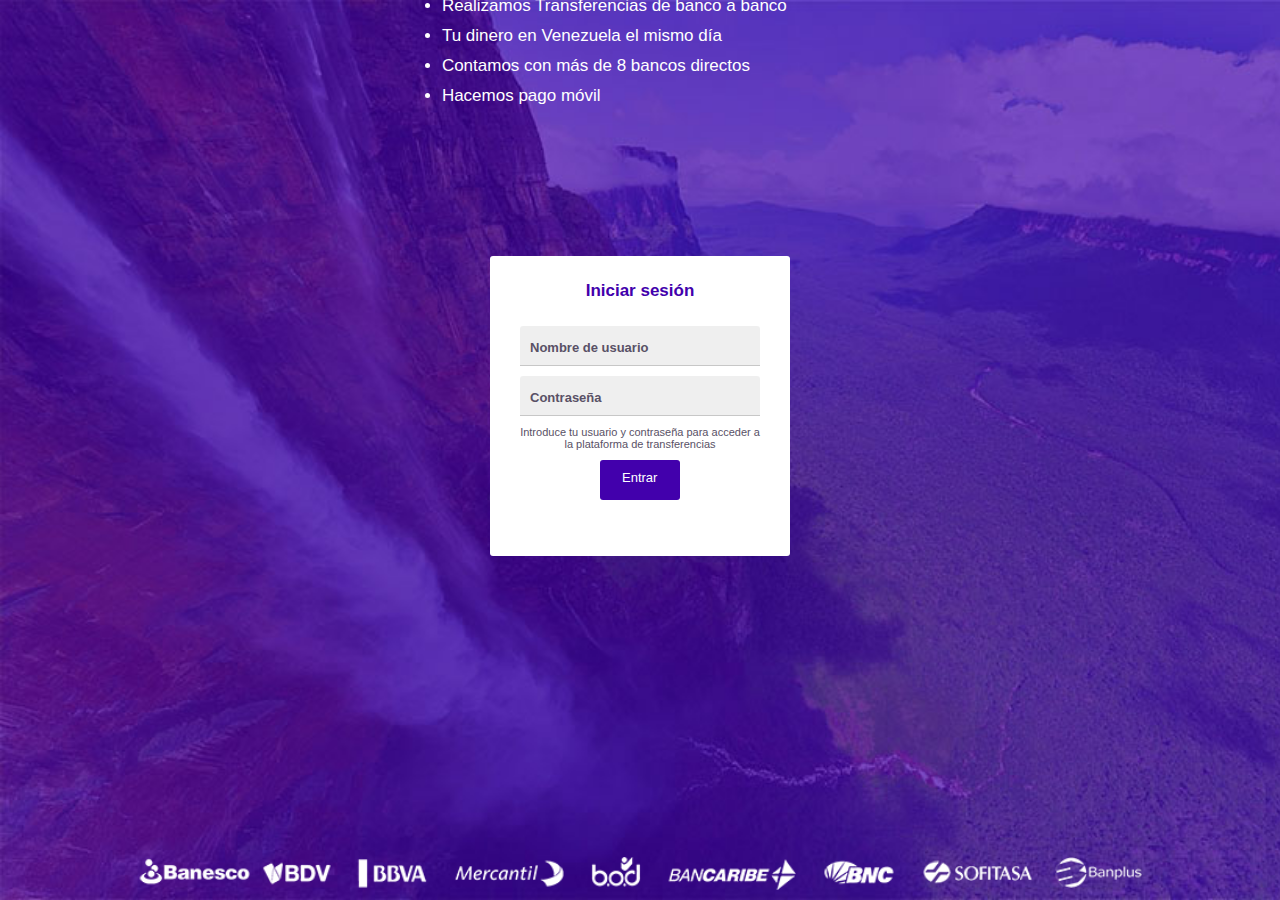
<file: index.html>
<!DOCTYPE html>
<html lang="es">
<head>
    <meta charset="UTF-8">
    <meta http-equiv="X-UA-Compatible" content="IE=edge">
    <meta name="viewport" content="width=device-width, initial-scale=1.0">
    
    <link rel="stylesheet" href="./css/1-Index-mobile.css">
    <link rel="stylesheet" href="./css/1-Index-destokp.css" media="screen and (min-width:900px)">
    
    
    <title>Login</title>
</head>
<body>
    <div class="arriba"></div>
<main>

   

<!-- Contenedor de la Izquierda -->
    <div class="izquierda">

        <figure class="logo1">
            <img class="logo-1" src="./img/logo-completo-white.png" alt="logo"/>
        </figure>

        <div class="info-desktop">
            <h1>Transferencias a Venezuela</h1>
            <ul>
                <li>Realizamos Transferencias de banco a banco</li>
                <li>Tu dinero en Venezuela el mismo día</li>
                <li>Contamos con más de 8 bancos directos</li>
                <li>Hacemos pago móvil</li>
            </ul>
        </div>

    </div>

        
<!-- Contenedor de la Derecha -->

    <div class="container-derecha">
       

        <form action="">
            <figure class="logo2">
                <img class="logo-2" src="./img/logo-dinerorapidovenezuela-20.png" alt="logo" width="200px">
            </figure>
            <span class="iniciar-sesion">Iniciar sesión</span>

            <div class="form">
                <input type="text" required>
                <label class="lbl-nombre">
                    <span class="text-nomb">Nombre de usuario</span>
                </label>
            </div>

            <div class="form contraseña">
                <input type="password" required>
                <label class="lbl-nombre">
                    <span class="text-nomb">Contraseña</span>
                </label>
            </div>

            <div class="container-button-login">
                <p class="introduce">Introduce tu usuario y contraseña para acceder a la plataforma de transferencias</p>
                <input type="submit" value="Ingresar" name="button" class="input-submit"/>   
            </div>

        </form>  
        <a class="boton-provisorio" href="./home.html">Entrar</a>
            

    </div>
    <div class="horario1" >
        <p class="horario">horario de actividad <br> Lunes a Sábado de 9:00 am a 7:00 pm</p>
   </div>


</main>

<footer>
    <img class="imagen-bancos" src="./img/footer-login22.png" alt="" />
</footer>


</body>
</html>
</file>
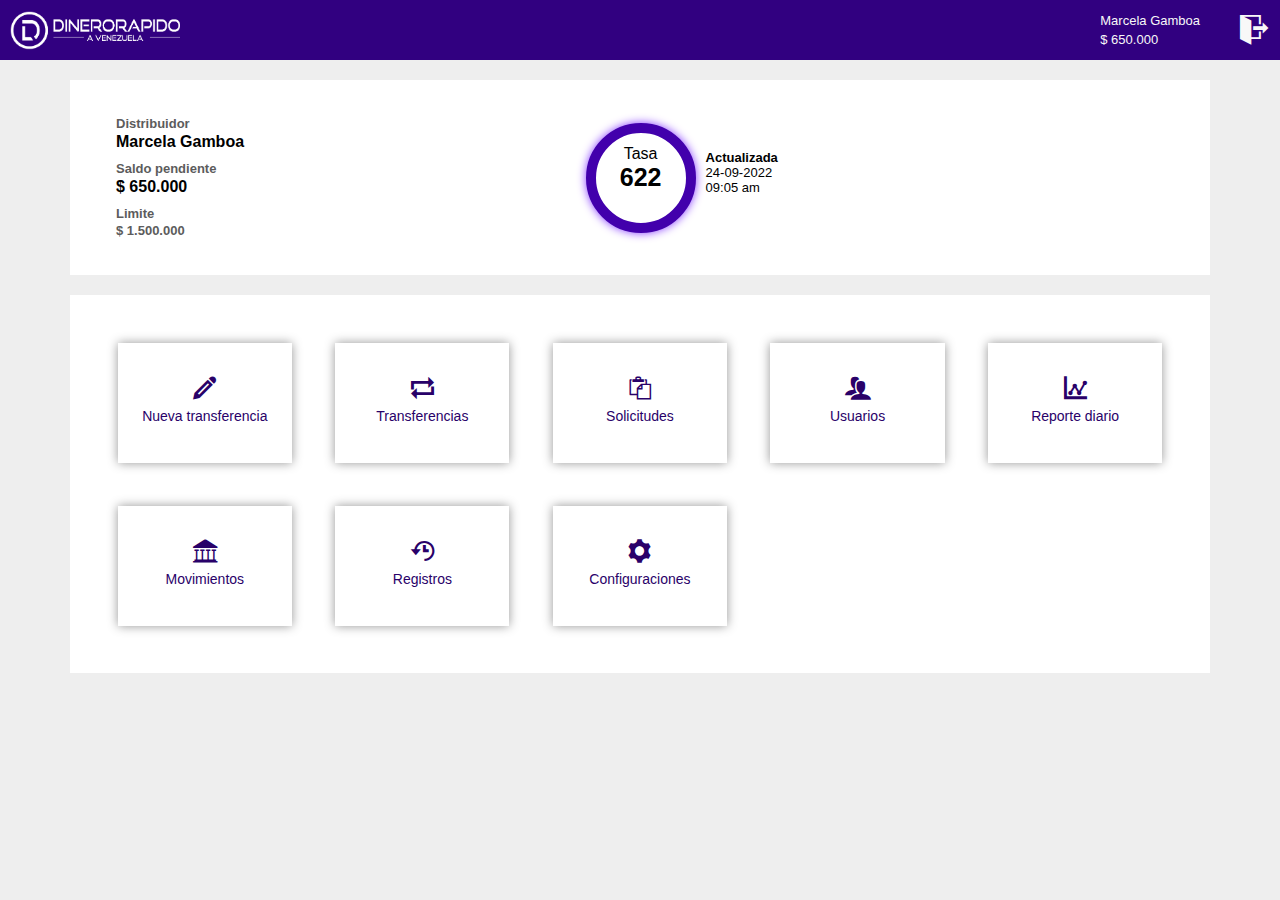
<file: home.html>
<!DOCTYPE html>
<html lang="es">
<head>
    <meta charset="UTF-8">
    <meta http-equiv="X-UA-Compatible" content="IE=edge">
    <meta name="viewport" content="width=device-width, initial-scale=1.0">
    <link rel="stylesheet" href="./css/2-home.css">
    <link rel="stylesheet" href="fonts/style.css">
    
    <title>Transferencias</title>
</head>
<body>
    <header class="header">
        <img class="icon-menu-mobile" src="img/icono-menu-mobile.png" alt="">
        <img class="logo2"  src="./img/logo-dinerorapidovenezuela-21.png" alt="logo">
        <img class="logo"  src="./img/logo-completo-white.png" alt="logo">
        <div class="header-left">
            <div class="usuario">
                <p>Marcela Gamboa</p>
                <p>$ 650.000</p>
            </div>
            <a class="icon-exit" href="./index.html"></a>
        </div>
    </header>

    <nav class="nav-container">
        <ul>
            <!-- <li>
                <a class="icon-home item-nav" href=""><span class="item-nav">Home</span></a>
            </li> -->
            <li>
                <a class="icon-pencil item-nav" href="./index.html"><span class="item-nav">Nueva transferencia<span></a>
            </li>
            <li>
                <a class="icon-loop item-nav" href="./transferencias.html"><span class="item-nav">Transferencias<span></a>
            </li>
            <li>
                <a class="icon-paste item-nav" href=""><span class="item-nav">Solicitudes<span></a>
            </li>
            <li>
                <a class="icon-users item-nav" href=""><span class="item-nav">Usuarios<span></a>
            </li>
            <li>
                <a class="icon-stats-dots item-nav" href=""><span class="item-nav">Reporte diario<span></a>
            </li>
            <li>
                <a class="icon-library item-nav" href=""><span class="item-nav">Movimientos<span></a>
            </li>
            <li>
                <a class="icon-history item-nav" href=""><span class="item-nav">Registros<span></a>
            </li>
            <li>
                <a class="icon-cog item-nav" href=""><span class="item-nav">Configuraciones<span></a>
            </li>
        </ul>
    </nav>

    <section>
        <div class="info-home">
            <div>
                <p>Distribuidor</p>
                <p>Marcela Gamboa</p>
                <p>Saldo pendiente</p>
                <p>$ 650.000</p>
                <p>Limite</p>
                <p>$ 1.500.000</p>
            </div>

            <div id="info-tasa">
                <div>
                    <p class="tasa-letra">Tasa</p>
                    <p class="tasa">622</p>
                </div>
                <div class="actualizada">
                    <p>Actualizada</p>
                    <p>24-09-2022</p>
                    <p>09:05 am</p>
                </div>
            </div>
        </div>

        <div class="paneles">
          
            <div>
                <a href="index.html" class="Nueva-transferencia icon-pencil "><br><span> Nueva transferencia</span></a>
        
            </div>
            <div>
                <a href="./transferencias.html" class="icon-loop Transferencias"><br><span>Transferencias</span></a>
            </div>
            <div>
                <a href="index.html" class="icon-paste Solicitudes"><br><span>Solicitudes</span></a>
            </div>
            <div>
                <a href="index.html" class="icon-users Usuarios"><br><span>Usuarios</span></a>
            </div>
            <div>
                <a href="index.html" class="icon-stats-dots Reporte-diario"><br><span>Reporte diario</span></a>
            </div>
            <div>
                <a href="index.html" class="icon-library Movimientos"><br><span>Movimientos</span></a>
            </div>
            <div>
                <a href="index.html" class="icon-history Registros"><br><span>Registros</span></a>
            </div>
            <div>
                <a href="index.html" class="icon-cog Configuraciones"><br><span>Configuraciones</span></a>
            </div>
        </div>
    </section>





    <div class="black-screen"></div>
    <script src="./script/script.js"></script>
</body>
</html>
</file>
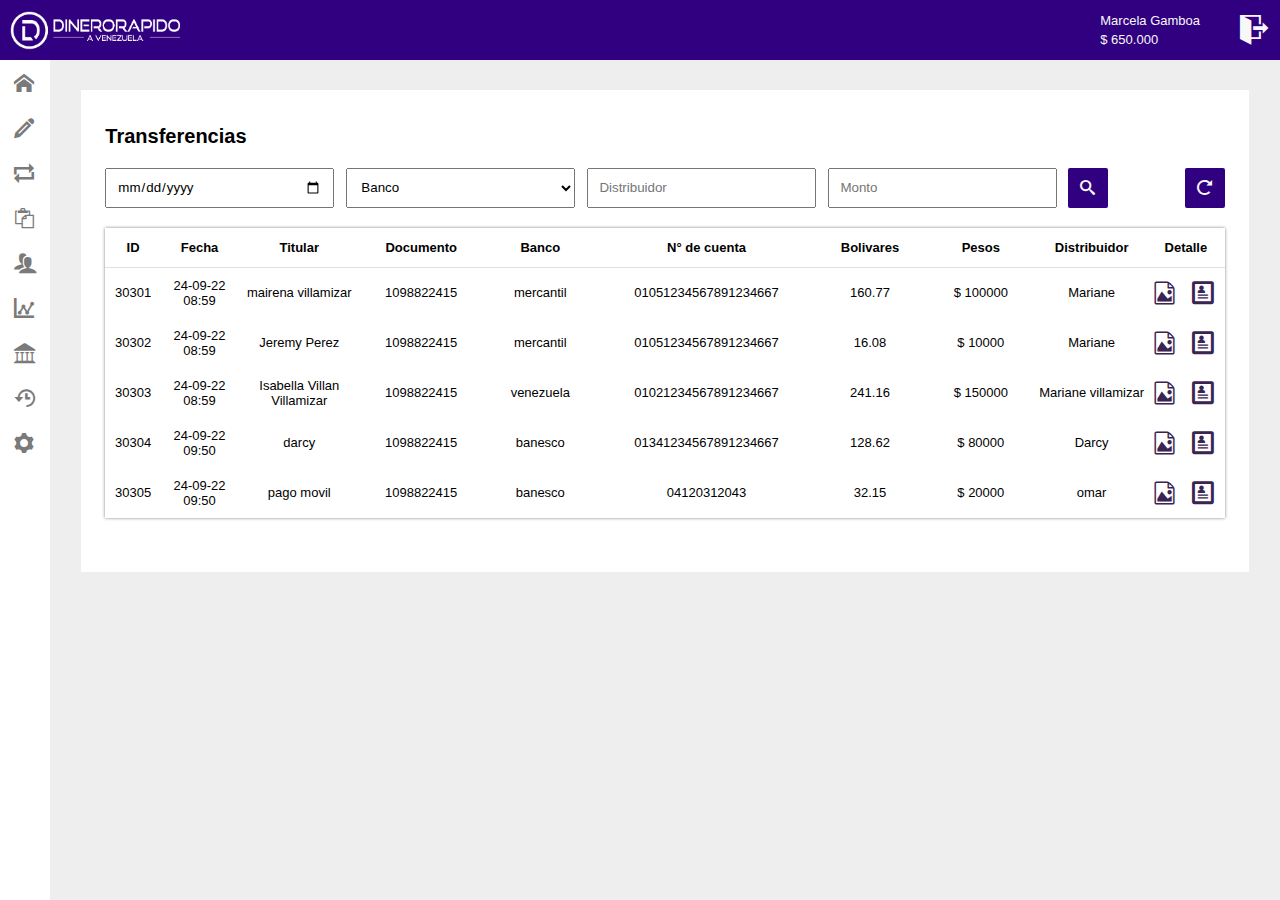
<file: transferencias.html>
<!DOCTYPE html>
<html lang="es">
<head>
    <meta charset="UTF-8">
    <meta http-equiv="X-UA-Compatible" content="IE=edge">
    <meta name="viewport" content="width=device-width, initial-scale=1.0">
    <link rel="stylesheet" href="./css/4-transferencias.css">
    <link rel="stylesheet" href="fonts/style.css">
    
    <title>Transferencias</title>
</head>
<body>
    <header class="header">
        <img class="icon-menu-mobile" src="img/icono-menu-mobile.png" alt="">
        <img class="logo2"  src="./img/logo-dinerorapidovenezuela-21.png" alt="logo">
        <img class="logo"  src="./img/logo-completo-white.png" alt="logo">
        <div class="header-left">
            <div class="usuario">
                <p>Marcela Gamboa</p>
                <p>$ 650.000</p>
            </div>
            <a class="icon-exit" href="./index.html"></a>
        </div>
    </header>

    <nav class="nav-container">
        <ul>
            <li>
                <a class="icon-home item-nav" href="./home.html"><span class="item-nav">Home</span></a>
            </li>
            <li>
                <a class="icon-pencil item-nav" href="./index.html"><span class="item-nav">Nueva transferencia<span></a>
            </li>
            <li>
                <a class="icon-loop item-nav" href="./transferencias.html"><span class="item-nav">Transferencias<span></a>
            </li>
            <li>
                <a class="icon-paste item-nav" href=""><span class="item-nav">Solicitudes<span></a>
            </li>
            <li>
                <a class="icon-users item-nav" href=""><span class="item-nav">Usuarios<span></a>
            </li>
            <li>
                <a class="icon-stats-dots item-nav" href=""><span class="item-nav">Reporte diario<span></a>
            </li>
            <li>
                <a class="icon-library item-nav" href=""><span class="item-nav">Movimientos<span></a>
            </li>
            <li>
                <a class="icon-history item-nav" href=""><span class="item-nav">Registros<span></a>
            </li>
            <li>
                <a class="icon-cog item-nav" href=""><span class="item-nav">Configuraciones<span></a>
            </li>
        </ul>
    </nav>

    <section>
       <div class="container">
            <div class="div-del-titulo">
                <span class="pagina-titulo">Transferencias</span>
                <div>
                    <span>Cambiar vista</span>
                    <button class="icon-loop2"></button>
                </div>
            </div>
            <div class="filters">
                <button class="filtrobutton">Filtro</button>
                <div class="verdaderoFiltro">
                    <input type="date">
                    <select name="select-bancos" id="select-bancos">
                        <!-- <option value selected disabled>Banco</option> -->
                        <option value="Todos" selected>Todos</option>

    <!----------------- insertar con JS----------------------------------------------------------------- -->
                        <option value="Banesco" selected>Banesco</option>
                        <option value="Bancaribe" selected>Bancaribe</option>
                        <option value="Banplus" selected>Banplus</option>
                        <option value="Bnc" selected>Bnc</option>
                        <option value="Bod" selected>Bod</option>
                        <option value="Mercantil" selected>Mercantil</option>
                        <option value="Provincial" selected>Provincial</option>
                        <option value="Sofitasa" selected>Sofitasa</option>
                        <option value="Venezuela" selected>Venezuela</option>
                        <option value="Otro" selected>Otro</option>
                        <option value selected disabled>Banco</option>
    <!------------------------------------------------------------------------------------------------------>
                    
                    </select>
                    <input type="text" placeholder="Distribuidor">
                    <input type="text" placeholder="Monto">
                </div>
                <div>
                    <button class="icon-search"></button>
                    <button class="icon-spinner11"></button>
                </div>
                
            </div>




            <div class="transfer-container">

                <div class="transferencias">


                    <span>ID</span>

                    <span>Fecha</span>


                    <div class="nombreDistri">
                        <span>Titular</span>
                        <span class="cedula">Documento</span>
                    </div>

                    <div class="bancoDistri">
                        <span>Banco</span>
                        <span class="nCuenta">N° de cuenta</span>
                    </div>

        
                    <div class="divBolivares">
                        <span class="vacio"></span>
                        <span class="BolivaresTitulo">Bolivares</span>
                    </div>

                    <div class="divDistri">
                        <span class="pesos">Pesos</span>
                        <span class="distribuidora">Distribuidor</span>
                    </div>

                    <span class="detalleSpan">Detalle</span>
                    


                </div>




            </div>
            <div class="suma">

            </div>
            
        
        
        
        
        
        </div>

    </section>





    <div class="black-screen"></div>
    <script src="./script/script.js"></script>
</body>
</html>
</file>
<file: css/1-Index-mobile.css>
/* 4d0cb9 */

*{
    margin: 0;
    padding: 0;
    font-family: sans-serif;
    box-sizing: border-box;
}
body{
    height: 100vh;
    background: url(../img/background-mobile.jpg);
    background-size: cover;
    
}
main{
    height: 100%;
    display: flex;
    flex-direction: column;
    justify-content: center;
    align-items: center;
}








/* ------------------------ocultar---------------------------- */
.logo-1{
    display: none;
}
.info-desktop{
    display: none;
}
footer{
    display: none;
}
.iniciar-sesion{
    display: none;
}
/* -----------------------TODO A LA DERECHA------------------------------ */

.container-derecha{
    display: flex;
    flex-direction: column;
    background-color:white;
    border-radius: 3px;
    padding: 0 30px 10px 30px;
    max-width: 350px;
    height: 350px;
    margin: 150px 30px auto 30px;
}



.logo2{
    display: flex;
    justify-content: center;
    width: 150px;
    width: 100%;
    margin-bottom: 40px;
    margin-top: 30px;
}
.logo2 img{
    width: 150px;
    
}

.horario1{
    display: none;
}
.horario1 p{
    color: white;
    font-weight: bold;
    font-size: 13px;
  margin-top: 90%;
  
}





/* ---------------------------formulario----------------------------- */

.form{
    width: 100%;
    height: 40px;
    max-width: 284px;
    position: relative;
    overflow: hidden;
    border-radius: 3px 3px 0px 0px;
}
form div{
    margin-bottom: 10px;
}
 form  div input{
    width: 100%;
    height: 100%;
    background-color:#d8d8d867;
    color:#000000;
    border:none;
    padding: 10px 10px 0px 10px;
    outline: 0px;
    font-size: 13px;
 }

 form  div .lbl-nombre{
    margin-top: 0px;
    position: absolute;
    left: 0;
    width: 100%;
    height: 100%;
    pointer-events: none;
    border-bottom: 0.5px solid #c7c7c7;
}
form  div .lbl-nombre:after{
    content: '';
    position: absolute;
    left: 0;
    bottom: -1px;
    width: 100%;
    height: 100%;
    border-bottom: 2px solid #4200ac;
    transform: translateX(-100%);
    transition: all 0.3s ease;
}
.text-nomb{
    position: absolute;
    font-size: 13px;
    font-weight: bold;
    bottom: 10px;
    left: 10px;
    transition: all 0.3s ease;
    color: #595166;
}
form div input:focus + .lbl-nombre .text-nomb,
form div input:valid + .lbl-nombre .text-nomb{
    transform: translateY(-140%);
    font-size: 9px;
    color: #4200ac;
}
form div input:focus + .lbl-nombre:after,
form div input:valid + .lbl-nombre:after{
    transform: translateX(0%);
}


/* ---------------------------botton submit-------------------------- */

.container-button-login{
    display: flex;
    flex-direction: column;    
    align-items: center;
    border: none;
}
div p{
    color: #595166;
    text-align: center;
    font-size: 11px;
}
.input-submit{
    border: none;
    width: 80px;
    height: 40px;
    margin-top: 10px;
    border-radius: 3px;
    background-color: #4200ac;
    color: rgb(255, 255, 255);
    font-size: 13px;
    cursor: pointer;
    padding-bottom: 10px;

    display: none;

}
.input-submit:hover{
    background-color:#7824ff;
}
.input-submit:active{
    background-color: rgb(23, 0, 43);
    box-shadow: #a544ff 0 0 20px;
    color: #ffffff;
}



/* ----------------Entar provisorio---------------------------- */

.boton-provisorio{

        text-decoration: none;
        display: inline-block;
        width: 80px;
        height: 40px;
        border-radius: 3px;
        background-color: #4200ac;
        color: rgb(255, 255, 255);
        font-size: 13px;
        cursor: pointer;
        padding: 10px 20px 10px 22px;
        margin: 0 auto;
} 
.boton-provisorio:hover{
    background-color:#7824ff;
}

@media (min-width: 500px){

    body{
        background: url(../img/background-venezuela.jpg);
        background-position: center;
        background-size: cover;
    }

    footer{
        display: inline-block;
        position: absolute;
        bottom: 10px;
    }
    footer img{
        width: 100vw;
    }

}
</file>
<file: css/1-Index-destokp.css>
/* 4d0cb9 */

*{
    margin: 0;
    padding: 0;
    font-family: sans-serif;
    box-sizing: border-box;
}
body{
    height: 100vh;
    background: url(../img/background-venezuela.jpg);
    background-size:  cover; 
}

main{
    height: 100%;
    width: 100%;
    display: flex;
    justify-content: space-around;
    box-sizing: border-box;
}





/* ----------------------TODO A LA IZQUIERDA------------------------------ */
main .izquierda{
    display: flex;
    flex-direction: column;
    margin-top: -200px;
}

.logo1{
    display: flex;
}
.logo-1{
    display: inline-block;
    width: 300px;
    margin: auto auto 80px -20px;
}


.info-desktop{
    display: flex;
    flex-direction: column;
}
h1{
    margin-left: -20px;
    color: yellow;
}

.info-desktop ul li{
    color: white;
    margin-top: 10px;
    font-size: 17px;
}


/* -----------------------TODO A LA DERECHA------------------------------ */

.container-derecha{
    display: flex;
    flex-direction: column;
    background-color:white;
    border-radius: 3px;
    padding: 0 30px 10px 30px;
    width: 300px;
    max-width: 300px;
    height: 300px;
}

.logo2{
    display: none;
}
.iniciar-sesion{
    display: flex;
    color: #4200ac;
    font-size: 17px;
    text-align: center;
    margin: 25px;
    justify-content: center;
    font-weight: bold;

}





/* -----------------------footer---------------------------- */

footer{
    width: 100%;
    display: flex;
    justify-content: center;
}
footer img{
    width: 80%;
}
</file>
<file: css/2-home.css>
body{
    margin: 0;
    padding: 0;
    background-color: #eeeeee;   
}
*{
    font-family: sans-serif;
    padding: 0;
    margin: 0;
}
.black-screen{
    position: fixed;
    top: 0;
    z-index: 1;
    width: 100%;
    height: 100vh;
    background-color: #00000081;
    display: none; 
}
.active{
    display: inline-block;
}

/*----------------------HEADER-----------------------------------------------------*/

.header{ 
    top: 0;
    position: fixed;
    background-color:#310080;
    width: 100%;
    height: 60px;
    display: flex;
    justify-content: space-between;
    z-index: 2;
}
.logo{
    margin: auto 10px;
    height: 65%;
}
.logo2{
    height: 70%;
    margin: auto;
    display: none;
}
.header-left{
    display: flex;
}
.usuario{
    display: flex;
    flex-direction: column;
    justify-content: center;
}
.usuario p{
    font-size: 13px;
    color: #f8f8f8;
    margin: 0 20px;
    padding: 2px 0;
}
.icon-exit{
    text-decoration: none;
    margin: auto 10px auto 20px;
    color: #f8f8f8;
    font-size: 30px;
}
.icon-menu-mobile{
    height: 35px;
    width: 35px;
    margin: auto 10px;
    color: #ffffff;
    display: none;
    cursor: pointer; 
}

/*-------------------------NAV------------------------------------------------------*/

nav{
    display: none;
    background-color: #ffffff;
    height: calc(100vh - 60px);
    width: 50px;
    position: fixed;
    top: 60px;
}
ul{
    height:100%;
    margin-top: 1px;
    list-style: none;
    padding: 0;
    display: flex;
    flex-direction: column;
}
nav ul li{
    cursor: pointer;
    display: flex;
    margin-bottom: 1px;
} 
nav  ul  li  a{
    text-decoration: none;
    font-size: 20px;
    color: #7a7a7a;
    display: flex;
    align-items: center;
    padding: 12px 0 12px 14px;
    border-radius: 0 25px 25px 0; 
}
nav > ul > li > a > span{
    font-size: 15px;
    color: #f8f8f8;
    width: 160px;
    margin: 0 0 0 20px;
    display: none;  
}

/*Hover dentro del nav-menu............................*/

nav ul li:hover a{
    display: flex;
    background-color:#3a0074;
    color: #f8f8f8; 
}
nav ul li:hover span{
    display: inline-block;
       color: #f8f8f8;
}

/*panel principal---------------------------------------------------*/

section{
    margin:80px 0 0 0px;
    padding: 0;
    display: flex;
    flex-direction: column;
}
section > div{
    width: 85%;
    margin: 20px auto 0 auto;
    background-color: #ffffff;
    display:flex;
    align-items: center;
    padding:2%;
}


/* ------------------------------------------------------------------------ */


/* --------------------INFORMACION DEL HOME  (PANEL SUPERIOR)----------------------------- */

.info-home{
    margin: 0 auto 0 auto;
    height: auto;
    display: flex;
    justify-content: space-between;
    background-color: rgb(255, 255, 255);
}
.info-home > div{
    margin: 10px 0  10px 20px;

}
#info-tasa{
    display: flex;
    flex-direction: column; 
}
.info-home > div > p{
    font-size: 13px;
    color: #5c5c5c;
    font-weight: bold;
    margin-bottom: 2px; 
}
.info-home > div > p:nth-child(2),
.info-home > div > p:nth-child(4){
    font-size: 16px;
    color:#000000;
    font-weight: bold;
    margin-bottom: 10px; 
}
#info-tasa{
    display: flex;
    flex-direction: row;
    margin-right:5% ;
    width: 50%;
}
#info-tasa > div:nth-child(1){
    border-radius: 100%;
    width: 90px;
    height: 90px;
    margin: auto 0 auto 0;
    background-color: white;
    display: flex;
    flex-direction: column;
    justify-content: center;
    border: #4200ac solid 10px;
    box-shadow: #8437ff 0px 0px 10px;
}
.tasa-letra{
    margin: -18px auto 0 auto;
    text-align: center;
}
.tasa{
    font-size: 25px;
    font-weight: bold;
    text-align: center;
}
#info-tasa > div:nth-child(2){
    font-size: 13px;
    margin: 0  0  10px 10px;
    display: flex;
    flex-direction: column;
    justify-content: center;
}
.actualizada > p:nth-child(1){
    font-weight: bold;
}

/* --------------------INFORMACION DEL HOME  (PANEL inferior)----------------------------- */

.paneles{
    flex-wrap: wrap; 
}
.paneles > div{
    display:flex;
    flex-direction: column;
    justify-content: center;
    width: 16%;
    height: 120px;
    background-color: #ffffff;
    box-shadow: 0px 0px 10px rgb(150, 150, 150);
    margin: 2%;
    cursor: pointer;
    
}
.paneles div a{
    font-size: 23px;
    margin: 0;
    padding-top: 33px;
    text-align: center;
    color:#290169;
    width: 100%;
    height: 100%;
    text-decoration: none;
}
.paneles div a span{
    font-family: sans-serif;
    font-size: 14px;
    
}
.paneles div:hover a {
    color:#ffffff;
    box-shadow:  #4200ac  0px 0 5px;
    background-color:#310080;
  } 
  .paneles div a:active{
    background-color:#3a0074;
    color: #ffffff;
}


/* -----------------------MEDIAS QUIERIS------------------------------------------ */


@media (max-width: 900px){
    .paneles div{
        width: 18%;
        height: 100px;
        margin: 3.5%;  
    }
}


@media (max-width: 600px){
.logo{
    display: none;
}
.icon-menu-mobile{
    display: inline-block;
}
.usuario{
    display: none;
}
.logo2{
    display: inline-block;
}
nav{
    z-index: 2;
    display: none;
    height: 360px;
    width: 230px;
    background-color: #3a0074;
}
.item-nav{
    display: flex;
    color: #3a0074;
    font-weight: bold;
    font-size: 13px; 
}
nav ul li a{
    background-color: #f8f8f8;
    border-radius: 0;
    width: 100%;
    height: 20px;
}


.paneles div{
    width: 28%;
    height: 100px;
    margin: 2.65%;  
}
.paneles div p SPAN{
    font-size:12px;
}
#info-tasa{
    margin-right: 5%;
    flex-direction: column;
    align-items: center;
}
#info-tasa > div:nth-child(2){
    margin: 0;
    text-align: center;
}
}


@media (max-width: 450px){
    .paneles div{
        width: 43%;
        height: 100px;
        margin: 3.5%;  
    }
    .paneles div a span{
        font-size:13px;
    }
}












/*Diseño Responsivo----------------------------------------------*/
/* @media (max-width: 640px){
    .icon-menu-mobile{
        display: inline-block;
    }
    .datos-usuario {
       display: none;
    }
    .logo{
        height: 50%;
    }

    .nav-container ul li a{
        display: inline-block;
    }
    .nav-container ul li{
       
        width: 210px;
        border-bottom: rgb(230, 177, 255) solid 1px;
        box-shadow: #000000 solid 5px;
        box-shadow: 100px;
    }
    .nav-container{
        height:0;
    }
    .nav-container ul li span{
        color: #3a0074;
    }
    .nav-container ul li:hover{
        width: 210px;
        display: block;
        background-color:#3a0074;
        border-radius: 0;
    }
    section{
        margin: 0 2%;
    }
    section div{
        width: 100%;
        padding: 0;
        background-color: rgba(255, 255, 255, 0);
    }
    #info-tasa{
        display: flex;
        flex-direction: column;
       
    }
    .info-home{
        height: auto;
        display: flex;
        justify-content: center;
        align-items: center;
        align-content: center;

    }
} */
/*para dispositivos super pequeños...........................*/
</file>
<file: fonts/style.css>
@font-face {
  font-family: 'icomoon';
  src:  url('icomoon.eot?ft5qxd');
  src:  url('icomoon.eot?ft5qxd#iefix') format('embedded-opentype'),
    url('icomoon.ttf?ft5qxd') format('truetype'),
    url('icomoon.woff?ft5qxd') format('woff'),
    url('icomoon.svg?ft5qxd#icomoon') format('svg');
  font-weight: normal;
  font-style: normal;
  font-display: block;
}

[class^="icon-"], [class*=" icon-"] {
  /* use !important to prevent issues with browser extensions that change fonts */
  font-family: 'icomoon' !important;
  speak: never;
  font-style: normal;
  font-weight: normal;
  font-variant: normal;
  text-transform: none;
  line-height: 1;

  /* Better Font Rendering =========== */
  -webkit-font-smoothing: antialiased;
  -moz-osx-font-smoothing: grayscale;
}

.icon-home:before {
  content: "\e900";
}
.icon-pencil:before {
  content: "\e905";
}
.icon-book:before {
  content: "\e91f";
}
.icon-library:before {
  content: "\e921";
}
.icon-profile:before {
  content: "\e923";
}
.icon-file-picture:before {
  content: "\e927";
}
.icon-paste:before {
  content: "\e92d";
}
.icon-folder-open:before {
  content: "\e930";
}
.icon-coin-dollar:before {
  content: "\e93b";
}
.icon-phone:before {
  content: "\e942";
}
.icon-address-book:before {
  content: "\e944";
}
.icon-envelop:before {
  content: "\e945";
}
.icon-location:before {
  content: "\e947";
}
.icon-history:before {
  content: "\e94d";
}
.icon-clock:before {
  content: "\e94e";
}
.icon-calendar:before {
  content: "\e953";
}
.icon-upload:before {
  content: "\e961";
}
.icon-user:before {
  content: "\e971";
}
.icon-users:before {
  content: "\e972";
}
.icon-user-plus:before {
  content: "\e973";
}
.icon-user-minus:before {
  content: "\e974";
}
.icon-spinner11:before {
  content: "\e984";
}
.icon-search:before {
  content: "\e986";
}
.icon-enlarge2:before {
  content: "\e98b";
}
.icon-shrink2:before {
  content: "\e98c";
}
.icon-key:before {
  content: "\e98d";
}
.icon-lock:before {
  content: "\e98f";
}
.icon-unlocked:before {
  content: "\e990";
}
.icon-cog:before {
  content: "\e994";
}
.icon-cogs:before {
  content: "\e995";
}
.icon-pie-chart:before {
  content: "\e99a";
}
.icon-stats-dots:before {
  content: "\e99b";
}
.icon-clipboard:before {
  content: "\e9b8";
}
.icon-menu:before {
  content: "\e9bd";
}
.icon-warning:before {
  content: "\ea07";
}
.icon-notification:before {
  content: "\ea08";
}
.icon-plus:before {
  content: "\ea0a";
}
.icon-minus:before {
  content: "\ea0b";
}
.icon-info:before {
  content: "\ea0c";
}
.icon-cancel-circle:before {
  content: "\ea0d";
}
.icon-blocked:before {
  content: "\ea0e";
}
.icon-cross:before {
  content: "\ea0f";
}
.icon-checkmark:before {
  content: "\ea10";
}
.icon-exit:before {
  content: "\ea14";
}
.icon-loop:before {
  content: "\ea2d";
}
.icon-loop2:before {
  content: "\ea2e";
}
.icon-arrow-up:before {
  content: "\ea32";
}
.icon-arrow-right:before {
  content: "\ea34";
}
.icon-arrow-down:before {
  content: "\ea36";
}
.icon-arrow-left:before {
  content: "\ea38";
}
.icon-circle-up:before {
  content: "\ea41";
}
.icon-circle-right:before {
  content: "\ea42";
}
.icon-circle-down:before {
  content: "\ea43";
}
.icon-circle-left:before {
  content: "\ea44";
}
.icon-share:before {
  content: "\ea7d";
}
</file>
<file: css/4-transferencias.css>
body{
    margin: 0;
    padding: 0;
    background-color: #eeeeee;   
}
*{
    font-family: sans-serif;
    padding: 0;
    margin: 0;
    box-sizing: border-box;
}
.black-screen{
    position: fixed;
    top: 0;
    z-index: 1;
    width: 100%;
    height: 100vh;
    background-color: #00000081;
    display: none; 
}


/*----------------------HEADER-----------------------------------------------------*/

.header{ 
    top: 0;
    position: fixed;
    background-color:#310080;
    width: 100%;
    height: 60px;
    display: flex;
    justify-content: space-between;
    z-index: 2;
}
.logo{
    margin: auto 10px;
    height: 65%;
}
.logo2{
    height: 70%;
    margin: auto;
    display: none;
}
.header-left{
    display: flex;
}
.usuario{
    display: flex;
    flex-direction: column;
    justify-content: center;
}
.usuario p{
    font-size: 13px;
    color: #f8f8f8;
    margin: 0 20px;
    padding: 2px 0;
}
.icon-exit{
    text-decoration: none;
    margin: auto 10px auto 20px;
    color: #f8f8f8;
    font-size: 30px;
}
.icon-menu-mobile{
    height: 35px;
    width: 35px;
    margin: auto 10px;
    color: #ffffff;
    display: none;
    cursor: pointer; 
}

/*-------------------------NAV------------------------------------------------------*/

nav{
    background-color: #ffffff;
    height: calc(100vh - 60px);
    width: 50px;
    position: fixed;
    top: 60px;
}
ul{
    height:100%;
    margin-top: 1px;
    list-style: none;
    padding: 0;
    display: flex;
    flex-direction: column;
}
nav ul li{
    cursor: pointer;
    display: flex;
    margin-bottom: 1px;
} 
nav  ul  li  a{
    text-decoration: none;
    font-size: 20px;
    color: #7a7a7a;
    display: flex;
    align-items: center;
    padding: 12px 0 12px 14px;
    border-radius: 0 25px 25px 0; 
}
nav > ul > li > a > span{
    font-size: 15px;
    color: #f8f8f8;
    width: 160px;
    margin: 0 0 0 20px;
    display: none;  
}

/*Hover dentro del nav-menu............................*/

nav ul li:hover a{
    display: flex;
    background-color:#3a0074;
    color: #f8f8f8; 
}
nav ul li:hover span{
    display: inline-block;
       color: #f8f8f8;
}

/*panel principal---------------------------------------------------*/

section{
    margin:80px 0 0 50px;
    padding: 0;
    display: flex;
    flex-direction: column;
}
section > div{
    width: 95%;
    margin: 10px auto 0 auto;
    background-color: #ffffff;
    padding:2%;
    display: flex;
    flex-direction: column;
    box-sizing: border-box;
}


/* ------------------------------------------------------------------------ */

/* --------------------INFORMACION DEL HOME  (PANEL inferior)----------------------------- */


.container > div{
    display:flex;
    flex-direction: column;
    justify-content: center;
    margin: 10px auto;
    width: 100%;
    background-color: #ffffff;
 
    box-sizing: border-box;
}
.container > div:nth-child(1){
    display: flex;
    flex-direction: row;
    justify-content: space-between;
}
.container > div:nth-child(1) > div{
    display: none;
}
.container > div:nth-child(1) > div span {
    color: #838080;
    font-size: 12px;
    font-weight: bold;
}
.container > div:nth-child(1) > div button{
    border-radius: 100%;
    width: 25px;
    height: 25px;
    border: none;
    background-color: rgb(255, 239, 13);
    box-shadow: #310080 0 0 3px;
    margin-right: 5px;
}
.container > div:nth-child(1) > div button:active{
    background-color:#310080;
    color: #fff;
}



/* -------------------------------fin diseño basico------------------------------------ */
/* -------------------------------fin diseño basico------------------------------------ */
/* -------------------------------fin diseño basico------------------------------------ */


/* ------------------------------------filtro------------------------------------ */
.pagina-titulo{
    font-weight: bold;
    font-size: 20px;
}
.container .filters > button:nth-child(1){
   display: none;
    width: 100%;
}

.container .filters{
    display: flex;
    flex-direction: row;
    justify-content: space-between;
    
}
.container .filters > div:nth-child(2){
    width: 85%;
    display: flex;
    justify-content: space-between;
}
.container .filters > div:nth-child(3){
    display: flex;
    flex-direction: row;
    justify-content: space-between;
    width: 14%;

}

.container .filters div input,
.container .filters div select{
    width: 24%;
    height: 40px;
    padding: 0 10px;
}


.container .filters > div button{
    background-color: #310080;
    height: 40px;
    width: 40px;
    color: #f8f8f8;
    font-size: 15px;
    border: none;
    cursor: pointer;
    border-radius: 2px;
}



/* -------------------------------transferencias------------------------------------ */
.transfer-container{
    display: flex;
    flex-direction: column;
    /* background-color: blue; */
    /* border: rgb(121, 121, 121) solid 1px; */
    box-shadow: #7e7e7e 0 0 3px;
}
.transfer-container div{
    display: flex;
    height: 50px;
    /* background-color: #3a0074; */
}

.transfer-container div  span{
/* border: rgb(163, 163, 163) solid 1px; */
font-size: 13px;
height: 100%;
display: flex;
align-items: center;
justify-content: center;
text-align: center;
}


.transfer-container > div:nth-child(1){
    font-weight: bold;
    height: 40px;
    border-bottom: rgb(224, 224, 224) solid 1px;
  
}


/* ---------------------------tamaño de contenedores------------------------------------ */

.transferencias > span:nth-child(1) {
    /* background-color: #c2c2c2; */
    width: 5%;
}
.transferencias > span:nth-child(2) {
    /* background-color: #c2c2c2; */
    width: 7%;
}
.transferencias > div:nth-child(3) {
    /* background-color: #962727; */
    width: 22%;
    padding: 0;
}
        .transferencias > div:nth-child(3) span {
            /* background-color: #ff4d4d; */
            width: 50%;
        }
.transferencias > div:nth-child(4) {
    /* background-color: #5d9627; */
    width: 30%;
    padding: 0;
}
        .transferencias > div:nth-child(4) span:nth-child(1) {
            /* background-color: #9affb8; */
            width: 35%;
        }
        .transferencias > div:nth-child(4) span:nth-child(2) {
            /* background-color: #00ff4c; */
            width: 65%;
        }
.transferencias > div:nth-child(5){
    /* background-color: #1d6792; */
    width: 10%;
    padding: 0;
}
        .transferencias > div:nth-child(5) span:nth-child(1) {
            /* background-color: #1b86e9; */
            width: 0;
            display: none;
        }
        .transferencias > div:nth-child(5) span:nth-child(2) {
            /* background-color: #0513d6; */
            width: 100%;
        }


.transferencias > div:nth-child(6){
    /* background-color: #ca880d; */
    width: 20%;
    padding: 0;
}
        .transferencias > div:nth-child(6) span:nth-child(1) {
            /* background-color: #ffdf9a; */
            width: 50%;
        }
        .transferencias > div:nth-child(6) span:nth-child(2) {
            /* background-color: #cace00; */
            width: 50%;
        }




.transferencias > div:nth-child(7),
.transferencias > span:nth-child(7){
    /* background-color: #494949; */
    width: 7%;
}

/*------------------------------botones de accion------------------------- */
.transfer-container div > div{
    height: 100%;
    display: flex;
    justify-content:space-around;
    padding-right: 5px;
    
}
.transfer-container div button{
    height: 100%;
    width: 40%;
    font-size: 23px;
    border: none;
    background: none;
    color: #3a2552;
    cursor: pointer;
    
    
}
.capture-container{
    width: 50%;
    justify-content: center;
    align-items: center;
}
.transfer-container div button:nth-child(1){
    background:none;
    height: 25px;
    width: 25px;

}
.transfer-container div button:hover{
    color: #686868;
}





























/* -----------------------MEDIAS QUIERIS------------------------------------------ */


@media (max-width: 950px){
    .paneles div{
        width: 18%;
        height: 100px;
        margin: 3.5%;  
    }

    /* -----------------espacios de datos------------------------- */
    .transferencias > span:nth-child(2) {
        display: none;
    }
    .transferencias > div:nth-child(3) {
        width: 23%;
    }
    .transferencias > div:nth-child(4) {
        width: 40%;
    }


    /* ---------------------------------------------------------------- */
}


@media (max-width: 600px){

    .logo{
        display: none;
    }
    .icon-menu-mobile{
        display: inline-block;
    }
    .usuario{
        display: none;
    }
    .logo2{
        display: inline-block;
    }
    nav{
        z-index: 2;
        display: none;
        height: 370px;
        width: 210px;
        background-color: #3a0074;
    }
    .item-nav{
        display: flex;
        color: #3a0074;
        font-weight: bold;
        font-size: 13px; 
    }
    nav ul li a{
        background-color: #f8f8f8;
        border-radius: 0;
        width: 100%;
        height: 40px;
    }
    section{
        margin:80px 0 0 0px;
    }
/* ----------------------------filtro--------------------------------------- */
.container .filters{
    flex-direction: column;
}
.container .filters > div{
    flex-direction: column;
    width: 100% !important;
    display: flex;
    align-items: center;
}
.container .filters div input,
.container .filters div select{

    width: 95%;
    margin-bottom: 5px;
    border: #b8b8b8 solid 1px;
    outline: none;
    
}

.container .filters > button:nth-child(1){
    display: flex;
    font-weight: bold;
    font-size: 13px;
    align-items: center;
    width: 100%;
    height: 40px;
    padding: 0 10px;
    border: none;
    background-color: #dddddd;
    box-shadow: #080808 0 0 2px;
    margin-bottom: 1px;
}
/* --------------------------el filtro---------------------------- */
.container .filters > div:nth-child(2){
    background-color: #dadada;
    border: #cfcdcd solid 1px;
    padding-top: 10px;
    display: none;
}
/* ----------------------------------------------------------------- */
.container .filters > div:nth-child(3) button{
    margin-top: 10px;
    width: 48%;

}


/* -------------------------------------------------------------------------- */
    .paneles div p SPAN{
        font-size:12px;
    }
    #info-tasa{
        margin-right: 5%;
        flex-direction: column;
        align-items: center;
    }
    #info-tasa > div:nth-child(2){
        margin: 0;
        text-align: center;
    }

     /* -----------------espacios de datos------------------------- */

     
     .transferencias > span:nth-child(1) {
        width: 10%;
    }
     .transferencias > div:nth-child(3) {
        width: 20%;
    }
            .transferencias > div:nth-child(3) span:nth-child(1) {
                width: 100%;
            }
            .transferencias > div:nth-child(3) span:nth-child(2) {
                display: none;
            }
    .transferencias > div:nth-child(4) {
        width: 20%;
    }
            .transferencias > div:nth-child(4) span:nth-child(1) {
                width: 100%;
            }
            .transferencias > div:nth-child(4) span:nth-child(2) {
                display: none;
            }
    .transferencias > div:nth-child(5){
        display: none;
    }
    .transferencias > div:nth-child(6){
        width:35%;
    }
    .transferencias > div:nth-child(7),
    .transferencias > span:nth-child(7){
        width: 15%;
    }



/* -----------------VERSION Administrador------------------------ */

.container > div:nth-child(1) > div{
    display: inline-block;
}

    .contAdm span{
        font-size: 12px !important;
    }
    .transfer-container .contAdm{
        height: 60px;
    }

    .container .transfer-container .contAdm .vacio{
        display: none;
    }
    .contAdm > span:nth-child(1) {
        display: none;
    }
    .contAdm > div:nth-child(3) {
        width: 25%;
        flex-direction: column;
    }
            .contAdm > div:nth-child(3) span:nth-child(1) {
                width: 100%;
            }
            .contAdm > div:nth-child(3) span:nth-child(2) {
                display: inline-block;
                width: 100%;
            }
    .contAdm > div:nth-child(4) {
        width: 40%;
        flex-direction: column;
    }
            .contAdm > div:nth-child(4) span:nth-child(1) {
                width: 100%;
            }
            .contAdm > div:nth-child(4) span:nth-child(2) {
                display: inline-block;
                width: 100%;
            }
    .transfer-container .contAdm > div:nth-child(5) {
        display: flex;
        width: 15%;
        flex-direction: column;
    }
    .transfer-container .contAdm > div:nth-child(5) .BolivaresTitulo,
    .transfer-container .contAdm > div:nth-child(6) .pesos{
        display: flex;
        align-items: center;
    }


            .contAdm > div:nth-child(5) span:nth-child(1) {
                display: flex;
                width: 100%;
            }
            .contAdm > div:nth-child(5) span:nth-child(2) {
                display: inline-block;
                text-align: center;
            }

    .contAdm > div:nth-child(6) {
        width: 15%;
        flex-direction: column-reverse;
    }
            .contAdm > div:nth-child(6) span:nth-child(1) {
                margin-top: 0;
                width: 100%;
                display: flex;
                align-items:baseline;
            }
            .contAdm > div:nth-child(6) span:nth-child(2) {
                display: flex;
                width: 100%;
            }

  
    


    .contAdm  > div:nth-child(7){
        flex-direction: column;
        width: 7%;
        padding-left: 3px;
        align-items: center;
        border-left: rgb(216, 216, 216) dotted 1px;
    }
    .contAdm > div:nth-child(7) button{
        width: 21px;
    }
    .contAdm > div:nth-child(7) > div > button{
        width: 20px;
        padding-left: 1px;
    }
    .contAdm > span:nth-child(7){
        width: 7%;
        color: #00000000;
    }


    .transfer-container .contAdm{
        border-bottom: #dddddd dashed 1px;
    }































/* 
.adm > span{
    display:flex !important;
    width: 90% !important;
    height: 20px !important;
}
.adm:nth-child(1) > span:nth-child(1),
.adm:nth-child(1) > span:nth-child(2){
    width: 80% !important;
}

.adm > span:nth-child(1) span:nth-child(2){
    display: inline-block !important;
    margin-top: 50px;
}

.adm{
    display: flex !important;
    font-size: 10px !important; 
    flex-direction: column !important;
    justify-content: center !important;
}




.contAdm span{
    font-size: 11px !important;
    
}
.contAdm{
    height: 60px !important;
}

/* ------------------------------------------------------------ 
.spanAdm{
    width: 80% !important;
     background-color: rgb(231, 231, 231); 
}

.transfer-container div .fueraId{
    display: none;
}

/* ------------------------------------------------------------ 

.contAdm > span:nth-child(4){
    
    /* position:absolute; 
    height: 60px;
    width: 15% !important;
    margin-left: 56%;
    padding-top: 14px;
}
.contAdm > span:nth-child(5){
    padding-top: 20px !important;
    width: 25% !important;
}

.contAdm > span:nth-child(6){
    color: #412a66;
    position:absolute;
    height: 60px;
    width: 14% !important;
    margin-left: 73%;
    padding-top: 20px;
}
.contAdm > span:nth-child(7){
    color: #412a66;
    width: 20% !important;
    padding-bottom: 19px;
    
}
.contAdm > div:nth-child(7){
    width: 10% !important;
}
.contAdm > div:nth-child(8){
    width: 12% !important;
}

.transfer-container .signoBsAdm{
    display: inline-block !important;
}


.divAdm{
    flex-direction: column;
    padding-right: 0 !important;
    justify-content: center;
    width: 25px !important;
    border: rgb(153, 153, 153) dotted 1px !important;
    border-style:dotted;
}


  .divAdm div,
  .contAdm .divAdm button{
    /* background-color: #e4e4e4 !important;
    width: 100% !important;
    /* color: #7a7a7a !important; 
    padding-right: 0 !important;

}


.divContainerAdm{
    width: 100% !important;
}

 */


















    }


@media (max-width: 450px){
    .paneles div{
        width: 43%;
        height: 100px;
        margin: 3.5%;  
    }
    .paneles div a span{
        font-size:13px;
    }
}

@media (max-width: 350px){
    .contAdm span{
        font-size: 9px !important;
        
    }
}
















.active{
    display: flex !important;
}
</file>
